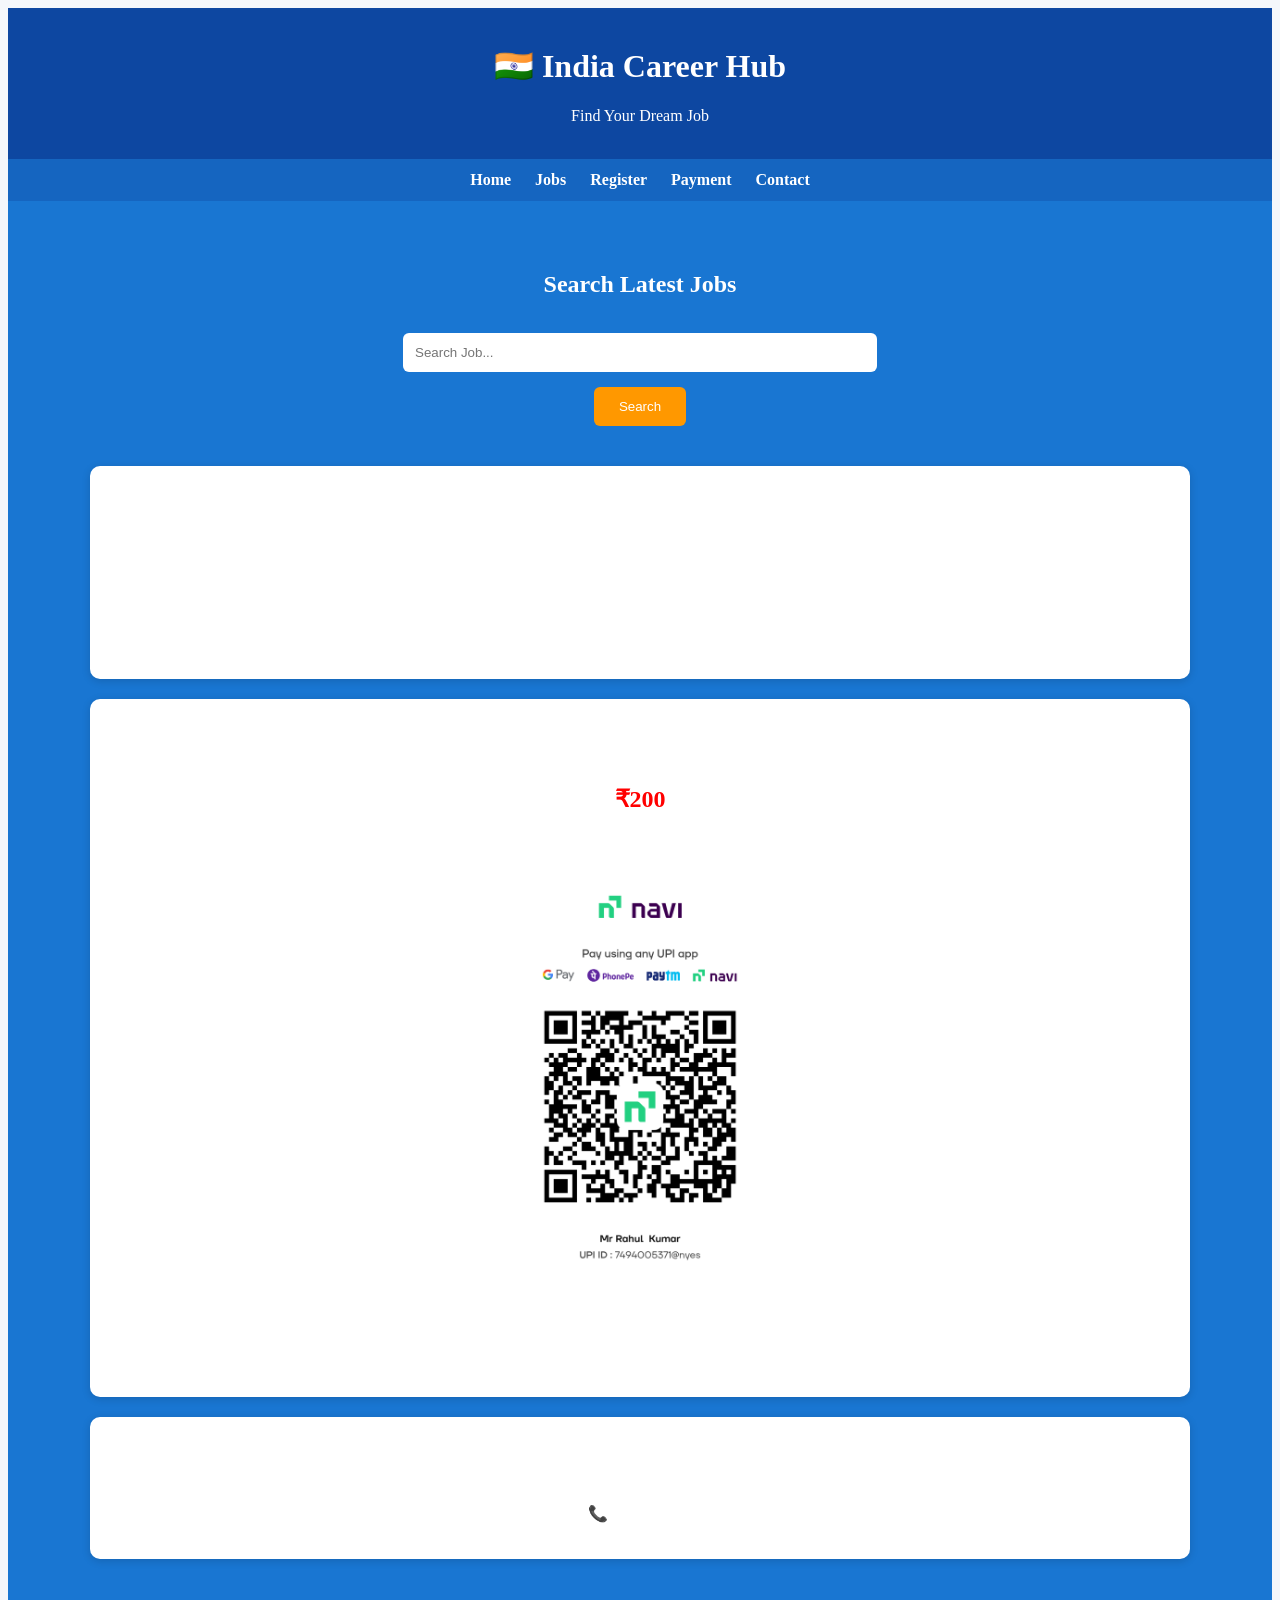
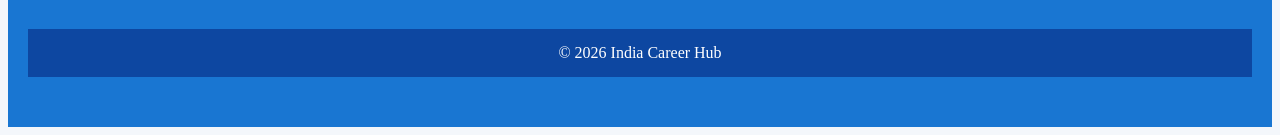
<file: index.html>
<!DOCTYPE html>
<html lang="en">
<head>
<meta charset="UTF-8">
<meta name="viewport" content="width=device-width, initial-scale=1.0">
<title>India Career Hub</title>
<head>
<meta charset="UTF-8">
<meta name="viewport" content="width=device-width, initial-scale=1.0">
<title>India Career Hub</title>

<meta name="google-site-verification" content="XXXXXXXXXXXXXXXXXXXXXXXX">

<style>
<style>
*{
margin:0;
padding:0;
box-sizing:border-box;
font-family:Arial,sans-serif;
}

body{
background:#f4f7fb;
}

header{
background:#0d47a1;
color:white;
padding:18px;
text-align:center;
}

nav{
background:#1565c0;
padding:12px;
text-align:center;
}

nav a{
color:white;
text-decoration:none;
margin:10px;
font-weight:bold;
}

.hero{
background:#1976d2;
color:white;
padding:50px 20px;
text-align:center;
}

.hero input{
width:90%;
max-width:450px;
padding:12px;
border-radius:6px;
border:none;
margin-top:15px;
}

.btn{
background:#ff9800;
padding:12px 25px;
border:none;
color:white;
border-radius:6px;
margin-top:15px;
cursor:pointer;
}

.container{
width:90%;
max-width:1100px;
margin:auto;
padding:20px;
}

.card{
background:white;
padding:20px;
margin:20px 0;
border-radius:10px;
box-shadow:0 2px 8px rgba(0,0,0,.15);
}

footer{
background:#0d47a1;
color:white;
text-align:center;
padding:15px;
margin-top:30px;
}
</style>
</head>

<body>

<header>
<h1>🇮🇳 India Career Hub</h1>
<p>Find Your Dream Job</p>
</header>

<nav>
<a href="index.html">Home</a>
<a href="jobs.html">Jobs</a>
<a href="register.html">Register</a>
<a href="payment.html">Payment</a>
<a href="contact.html">Contact</a>
</nav>

<section class="hero">
<h2>Search Latest Jobs</h2>
<input type="text" placeholder="Search Job...">
<br>
<button class="btn" onclick="window.location.href='jobs.html'">
Search
</button>

<div class="container">

<div class="card">
<h2>Latest Jobs</h2>
<ul>
<li>Data Entry Operator</li>
<li>Office Executive</li>
<li>Finance Company Staff</li>
<li>Distributor Executive</li>
<li>BPO Executive</li>
</ul>
</div>

<div class="card">
<h2>Registration Fee</h2>

<h1 style="color:red;">₹200</h1>

<p>Pay ₹200 and complete your registration.</p>

<img src="NaviQR_Mr Rahul  Kumar_25072026134456356.png" alt="UPI QR Code" width="250">

<p><b>UPI ID:</b> 7494005371@nyes</p>

<p><b>Name:</b> Rahul Kumar</p>

</div>

<div class="card">
<h2>Customer Support</h2>
<p>📞 7494005371</p>
</div>

</div>

<footer>
© 2026 India Career Hub
</footer>

</body>
</html>
</file>
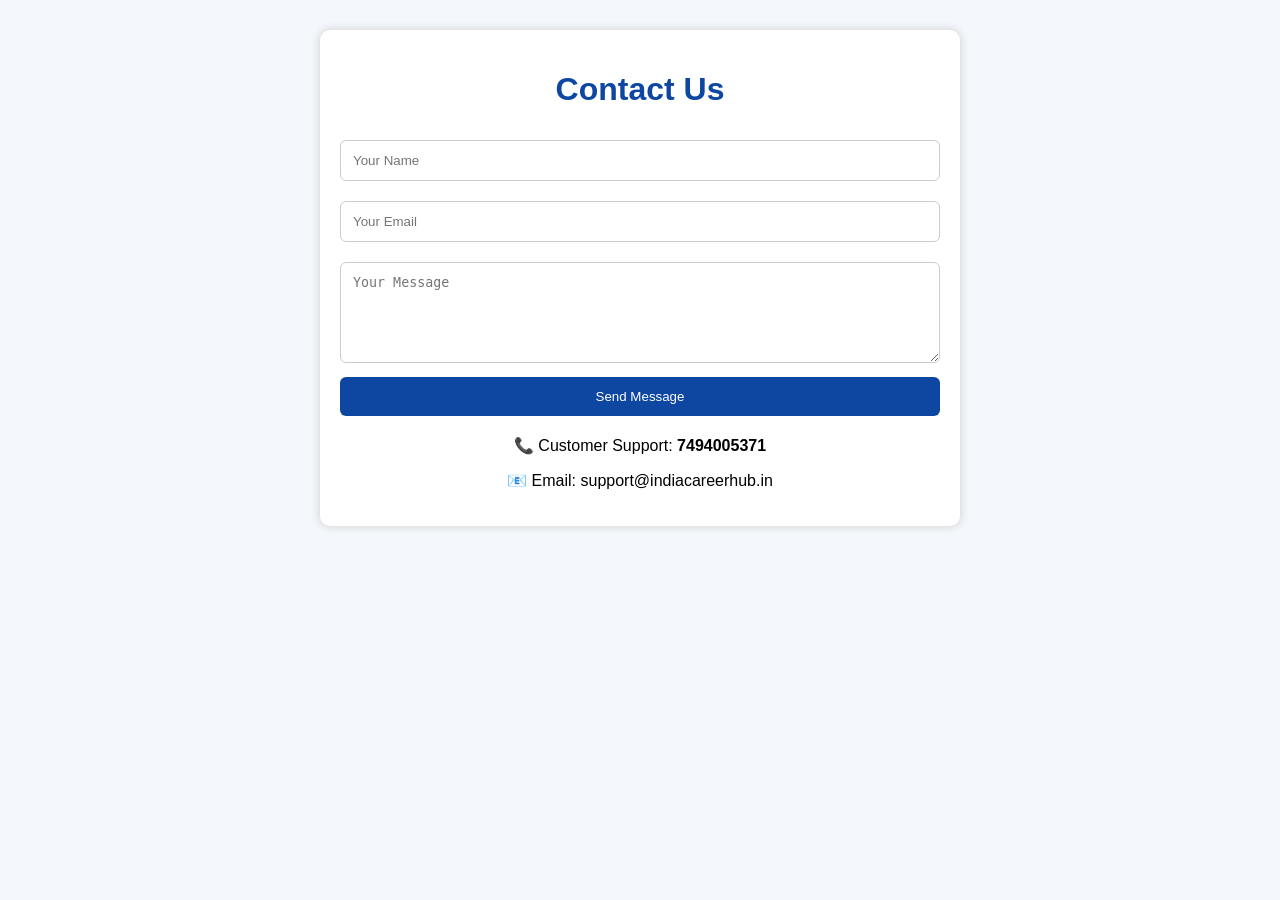
<file: contact.html>
<!DOCTYPE html>
<html>
<head>
<meta charset="UTF-8">
<meta name="viewport" content="width=device-width, initial-scale=1.0">
<title>Contact - India Career Hub</title>
<style>
body{font-family:Arial;background:#f4f7fb;margin:0}
.container{max-width:600px;margin:30px auto;background:#fff;padding:20px;border-radius:10px;box-shadow:0 0 10px #ccc}
h1{text-align:center;color:#0d47a1}
input,textarea{width:100%;padding:12px;margin:10px 0;border:1px solid #ccc;border-radius:6px;box-sizing:border-box}
button{width:100%;padding:12px;background:#0d47a1;color:#fff;border:none;border-radius:6px}
.info{text-align:center;margin-top:20px}
</style>
</head>
<body>

<div class="container">
<h1>Contact Us</h1>

<input type="text" placeholder="Your Name">
<input type="email" placeholder="Your Email">
<textarea rows="5" placeholder="Your Message"></textarea>

<button>Send Message</button>

<div class="info">
<p>📞 Customer Support: <b>7494005371</b></p>
<p>📧 Email: support@indiacareerhub.in</p>
</div>

</div>

</body>
</html>
</file>
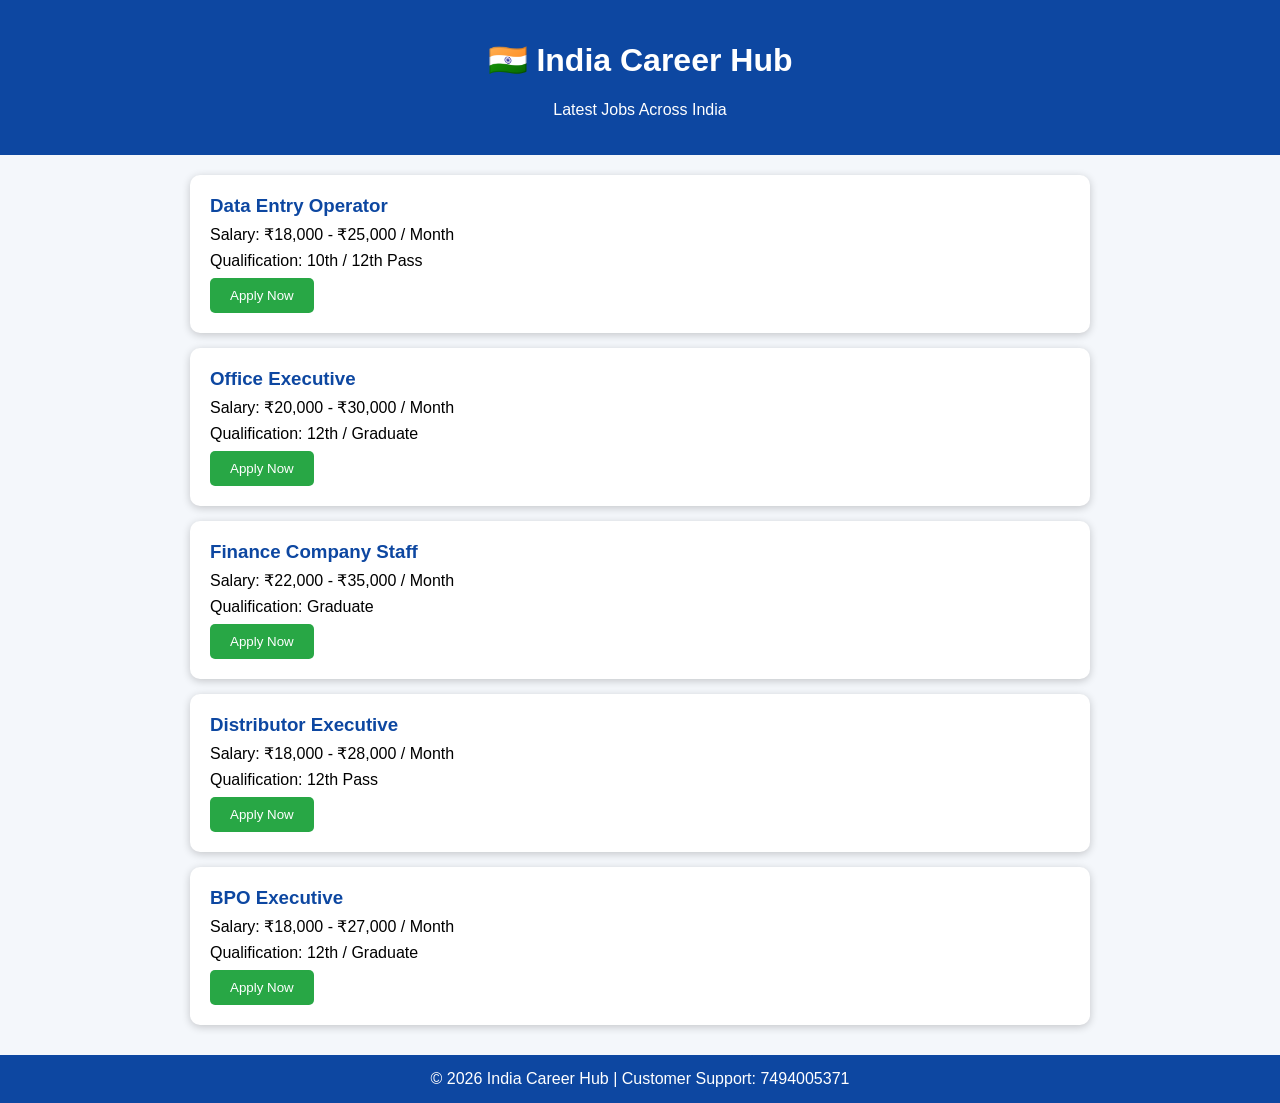
<file: jobs.html>
<!DOCTYPE html>
<html lang="en">
<head>
<meta charset="UTF-8">
<meta name="viewport" content="width=device-width, initial-scale=1.0">
<title>Jobs - India Career Hub</title>

<style>
body{
font-family:Arial,sans-serif;
background:#f4f7fb;
margin:0;
}

header{
background:#0d47a1;
color:white;
padding:20px;
text-align:center;
}

.container{
width:90%;
max-width:900px;
margin:20px auto;
}

.job{
background:white;
padding:20px;
margin-bottom:15px;
border-radius:10px;
box-shadow:0 2px 8px rgba(0,0,0,.2);
}

.job h3{
color:#0d47a1;
margin:0;
}

.job p{
margin:8px 0;
}

button{
background:#28a745;
color:white;
border:none;
padding:10px 20px;
border-radius:5px;
cursor:pointer;
}

footer{
background:#0d47a1;
color:white;
text-align:center;
padding:15px;
margin-top:30px;
}
</style>
</head>

<body>

<header>
<h1>🇮🇳 India Career Hub</h1>
<p>Latest Jobs Across India</p>
</header>

<div class="container">

<div class="job">
<h3>Data Entry Operator</h3>
<p>Salary: ₹18,000 - ₹25,000 / Month</p>
<p>Qualification: 10th / 12th Pass</p>
<button onclick="location.href='register.html'">Apply Now</button>
</div>

<div class="job">
<h3>Office Executive</h3>
<p>Salary: ₹20,000 - ₹30,000 / Month</p>
<p>Qualification: 12th / Graduate</p>
<button onclick="location.href='register.html'">Apply Now</button>
</div>

<div class="job">
<h3>Finance Company Staff</h3>
<p>Salary: ₹22,000 - ₹35,000 / Month</p>
<p>Qualification: Graduate</p>
<button onclick="location.href='register.html'">Apply Now</button>
</div>

<div class="job">
<h3>Distributor Executive</h3>
<p>Salary: ₹18,000 - ₹28,000 / Month</p>
<p>Qualification: 12th Pass</p>
<button onclick="location.href='register.html'">Apply Now</button>
</div>

<div class="job">
<h3>BPO Executive</h3>
<p>Salary: ₹18,000 - ₹27,000 / Month</p>
<p>Qualification: 12th / Graduate</p>
<button onclick="location.href='register.html'">Apply Now</button>
</div>

</div>

<footer>
© 2026 India Career Hub | Customer Support: 7494005371
</footer>

</body>
</html>
</file>
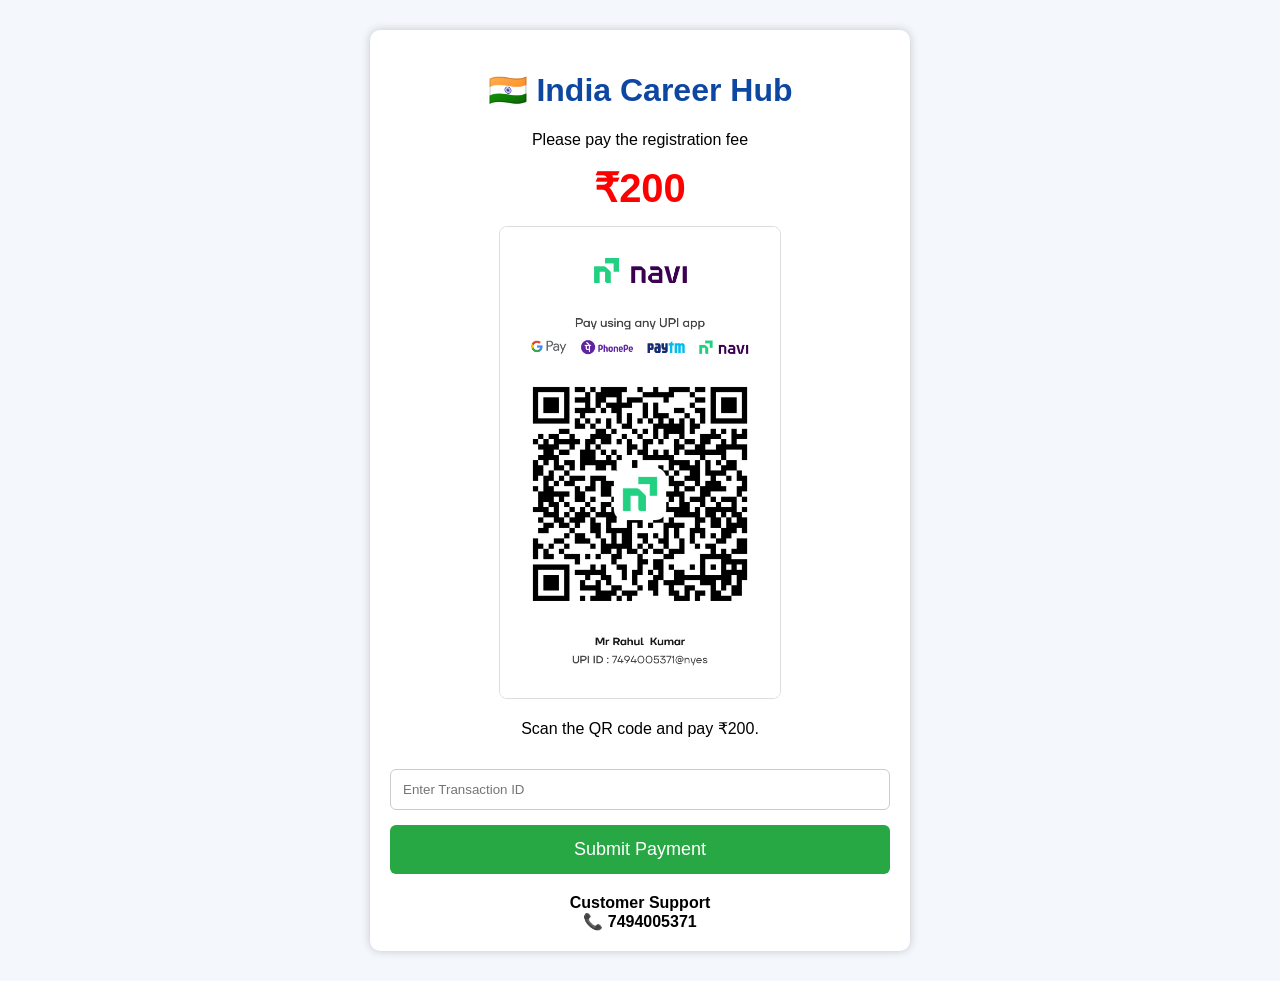
<file: payment.html>
<!DOCTYPE html>
<html lang="en">
<head>
<meta charset="UTF-8">
<meta name="viewport" content="width=device-width, initial-scale=1.0">
<title>Payment - India Career Hub</title>

<style>
body{
font-family:Arial,sans-serif;
background:#f4f7fb;
margin:0;
padding:0;
}

.container{
max-width:500px;
margin:30px auto;
background:#fff;
padding:20px;
border-radius:10px;
box-shadow:0 0 10px rgba(0,0,0,.2);
text-align:center;
}

h1{
color:#0d47a1;
}

.amount{
font-size:40px;
color:red;
font-weight:bold;
margin:15px 0;
}

img{
width:280px;
max-width:100%;
border:1px solid #ddd;
border-radius:8px;
}

input{
width:100%;
padding:12px;
margin-top:15px;
border:1px solid #ccc;
border-radius:6px;
box-sizing:border-box;
}

button{
width:100%;
padding:14px;
margin-top:15px;
background:#28a745;
color:#fff;
border:none;
border-radius:6px;
font-size:18px;
cursor:pointer;
}

.support{
margin-top:20px;
font-weight:bold;
}
</style>

</head>

<body>

<div class="container">

<h1>🇮🇳 India Career Hub</h1>

<p>Please pay the registration fee</p>

<div class="amount">₹200</div>

<!-- QR Image -->
<img src="NaviQR_Mr Rahul  Kumar_25072026134456356.png" alt="UPI QR Code" width="250">

<p>Scan the QR code and pay ₹200.</p>

<input type="text" placeholder="Enter Transaction ID">

<button onclick="alert('Payment details submitted successfully!')">
Submit Payment
</button>

<div class="support">
Customer Support<br>
📞 7494005371
</div>

</div>

</body>
</html>
</file>
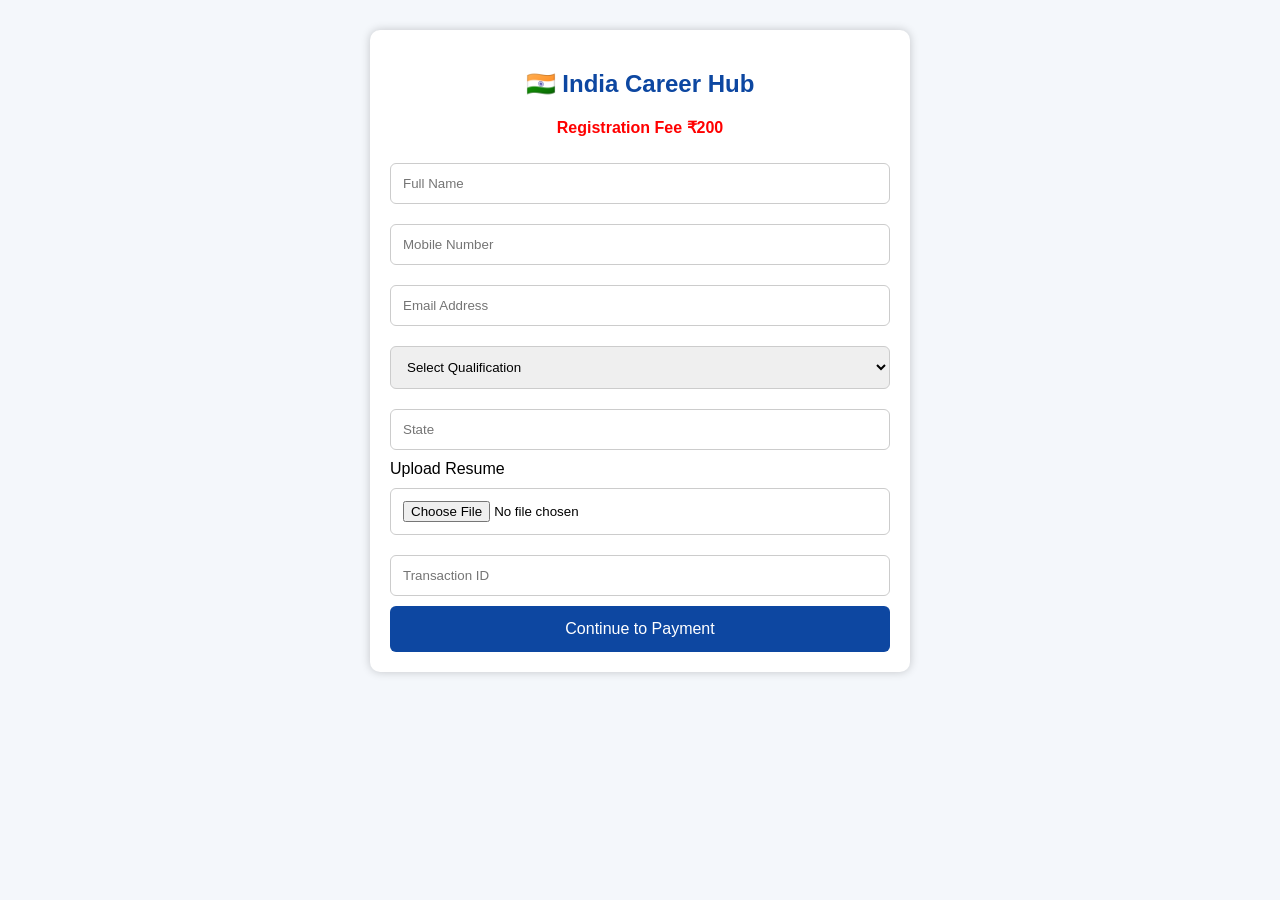
<file: register.html>
<!DOCTYPE html>
<html lang="en">
<head>
<meta charset="UTF-8">
<meta name="viewport" content="width=device-width, initial-scale=1.0">
<title>Candidate Registration - India Career Hub</title>

<style>
body{
    font-family:Arial,sans-serif;
    background:#f4f7fb;
    margin:0;
}
.container{
    width:90%;
    max-width:500px;
    margin:30px auto;
    background:#fff;
    padding:20px;
    border-radius:10px;
    box-shadow:0 0 10px rgba(0,0,0,.2);
}
h2{
    text-align:center;
    color:#0d47a1;
}
input,select{
    width:100%;
    padding:12px;
    margin:10px 0;
    border:1px solid #ccc;
    border-radius:6px;
    box-sizing:border-box;
}
button{
    width:100%;
    padding:14px;
    background:#0d47a1;
    color:#fff;
    border:none;
    border-radius:6px;
    font-size:16px;
}
.note{
    text-align:center;
    color:red;
    font-weight:bold;
}
</style>

</head>
<body>

<div class="container">

<h2>🇮🇳 India Career Hub</h2>

<p class="note">Registration Fee ₹200</p>

<input type="text" placeholder="Full Name" required>

<input type="tel" placeholder="Mobile Number" required>

<input type="email" placeholder="Email Address">

<select>
<option>Select Qualification</option>
<option>10th</option>
<option>12th</option>
<option>Graduate</option>
<option>Post Graduate</option>
</select>

<input type="text" placeholder="State">

<label>Upload Resume</label>
<input type="file">

<input type="text" placeholder="Transaction ID">

<button onclick="location.href='payment.html'">
Continue to Payment
</button>

</div>

</body>
</html>
</file>
